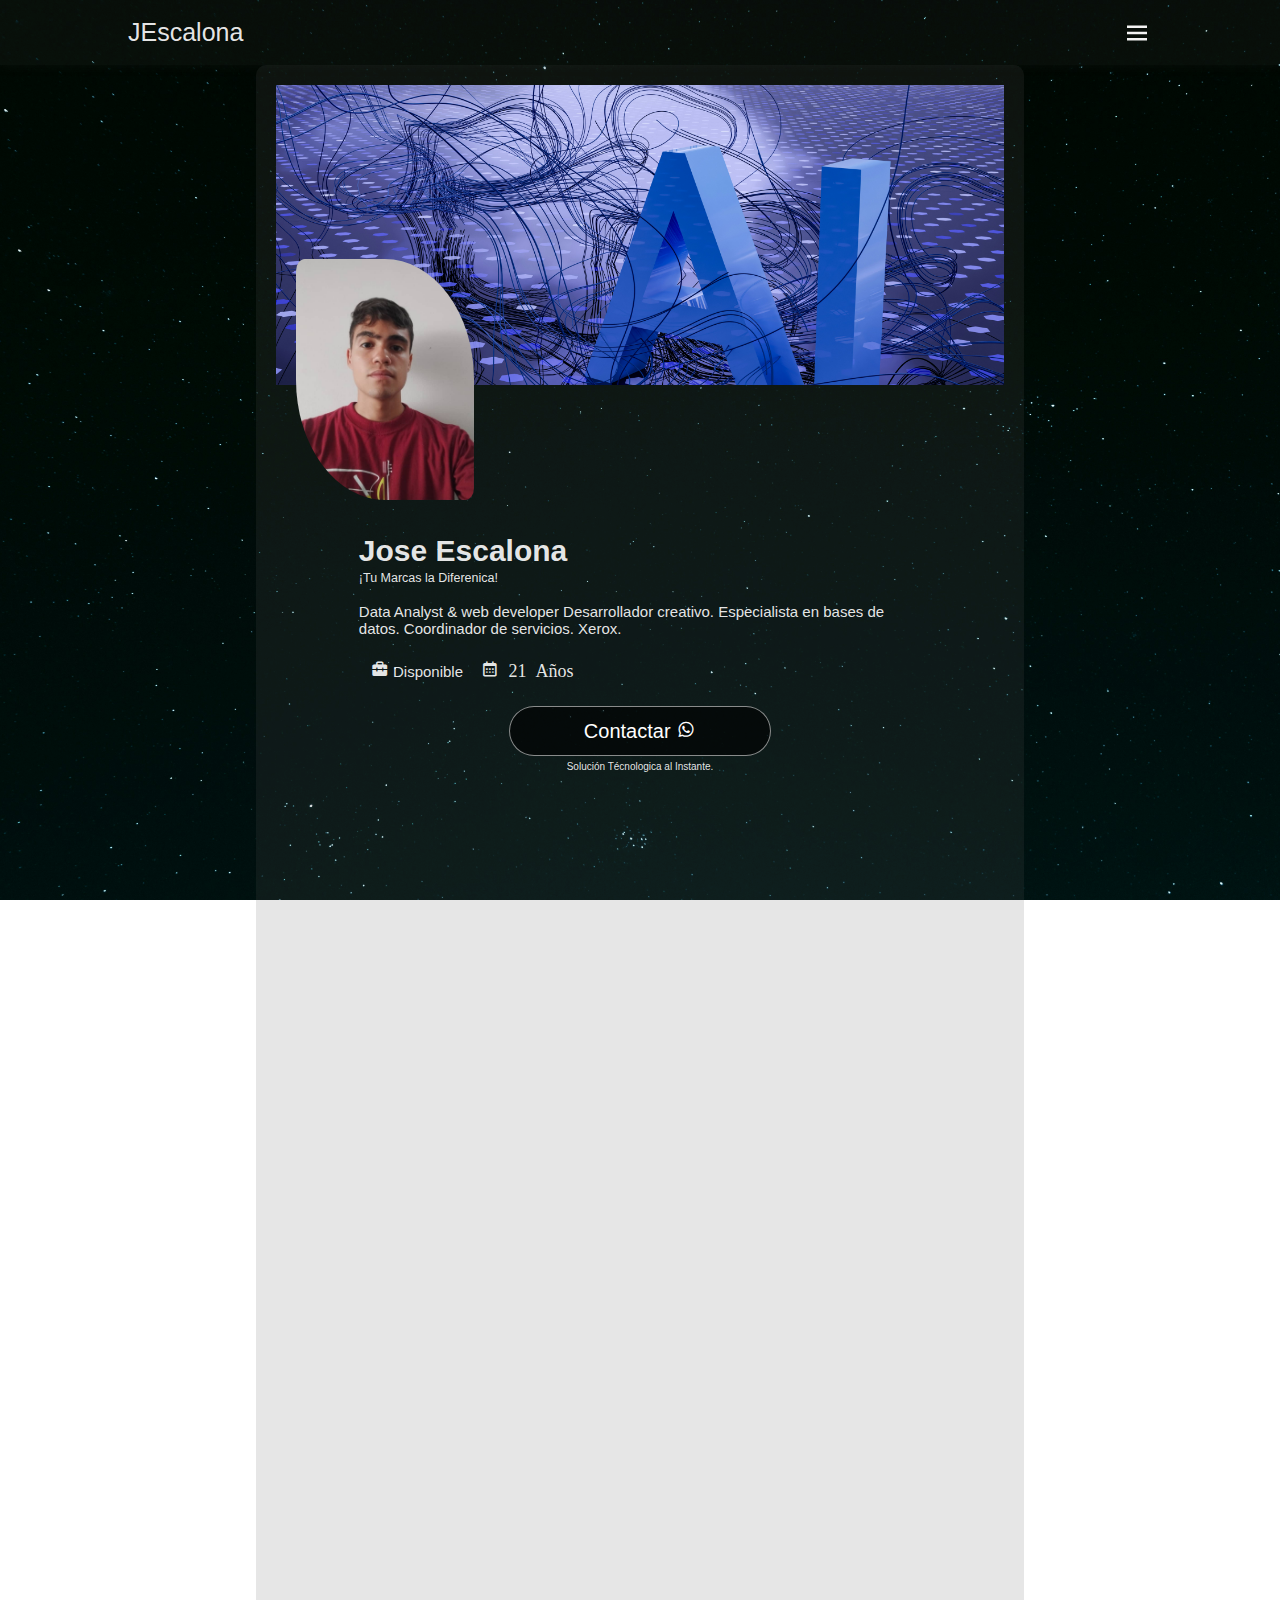
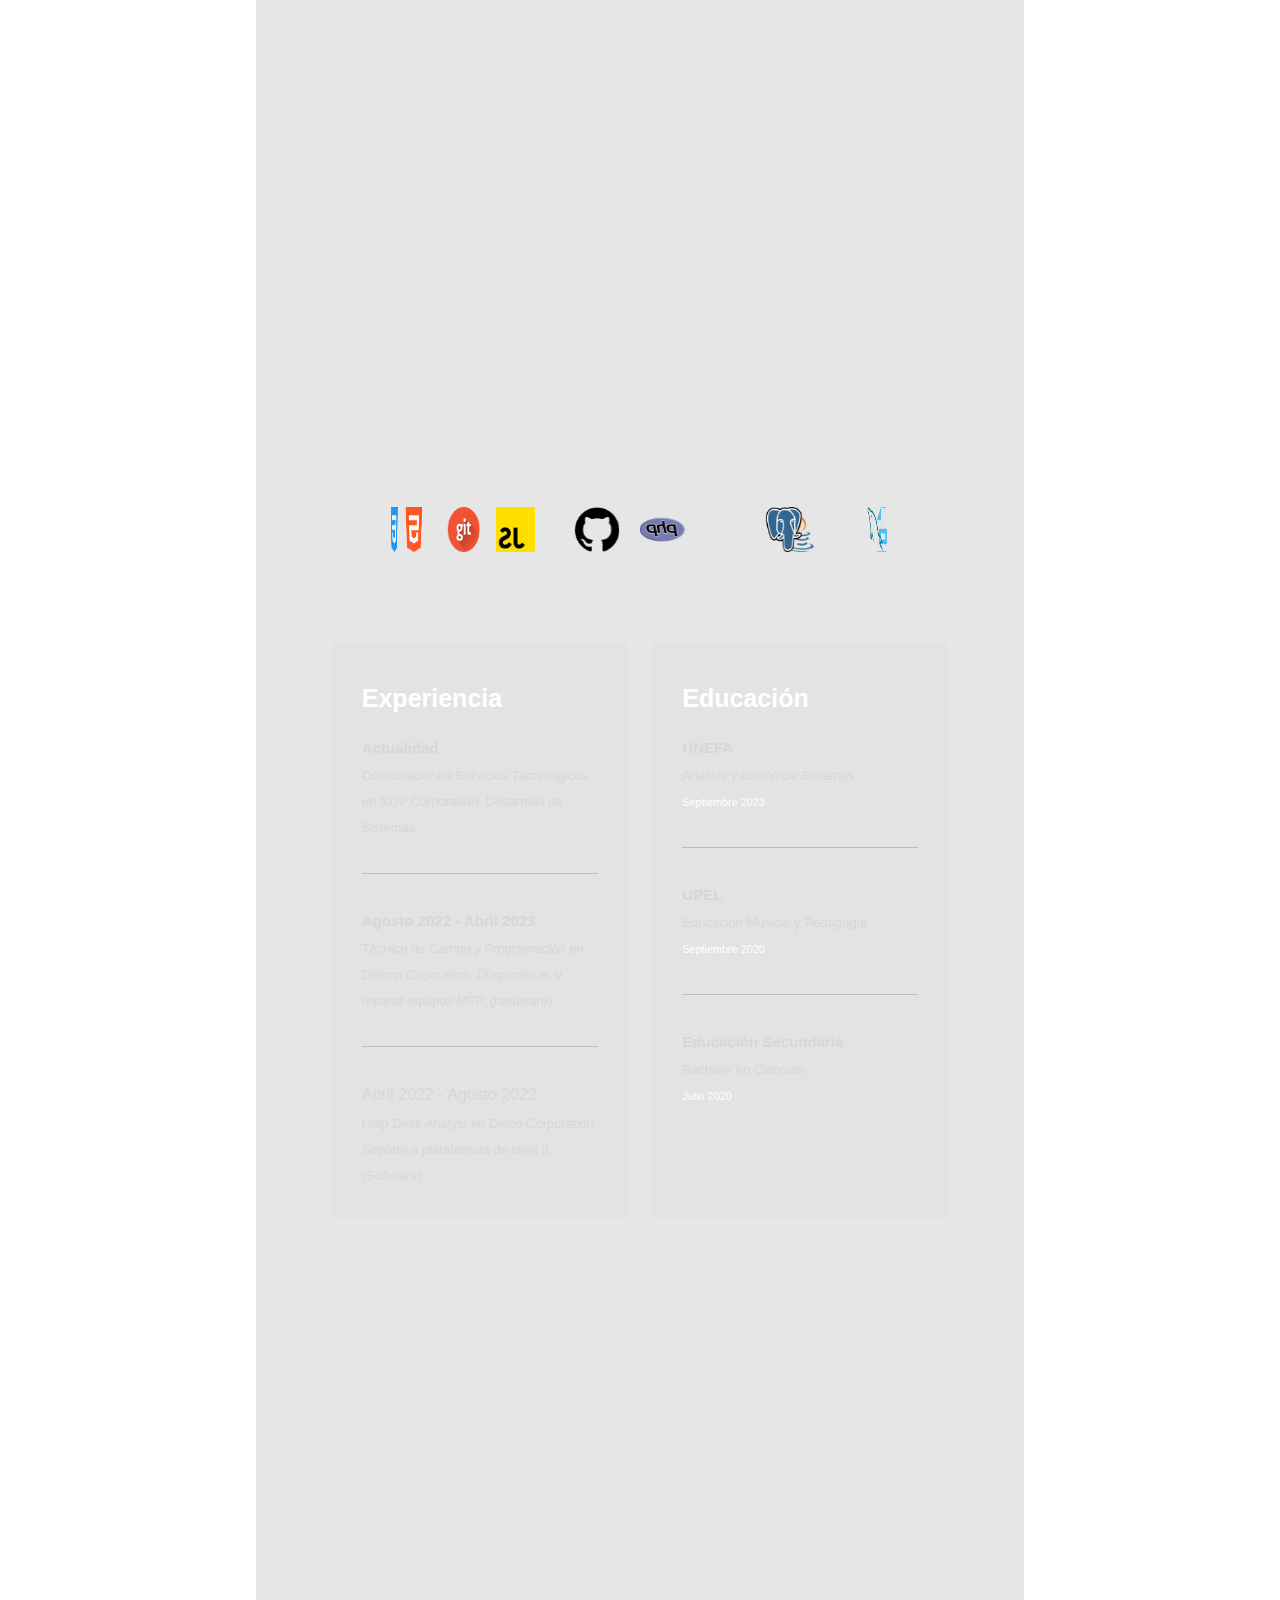
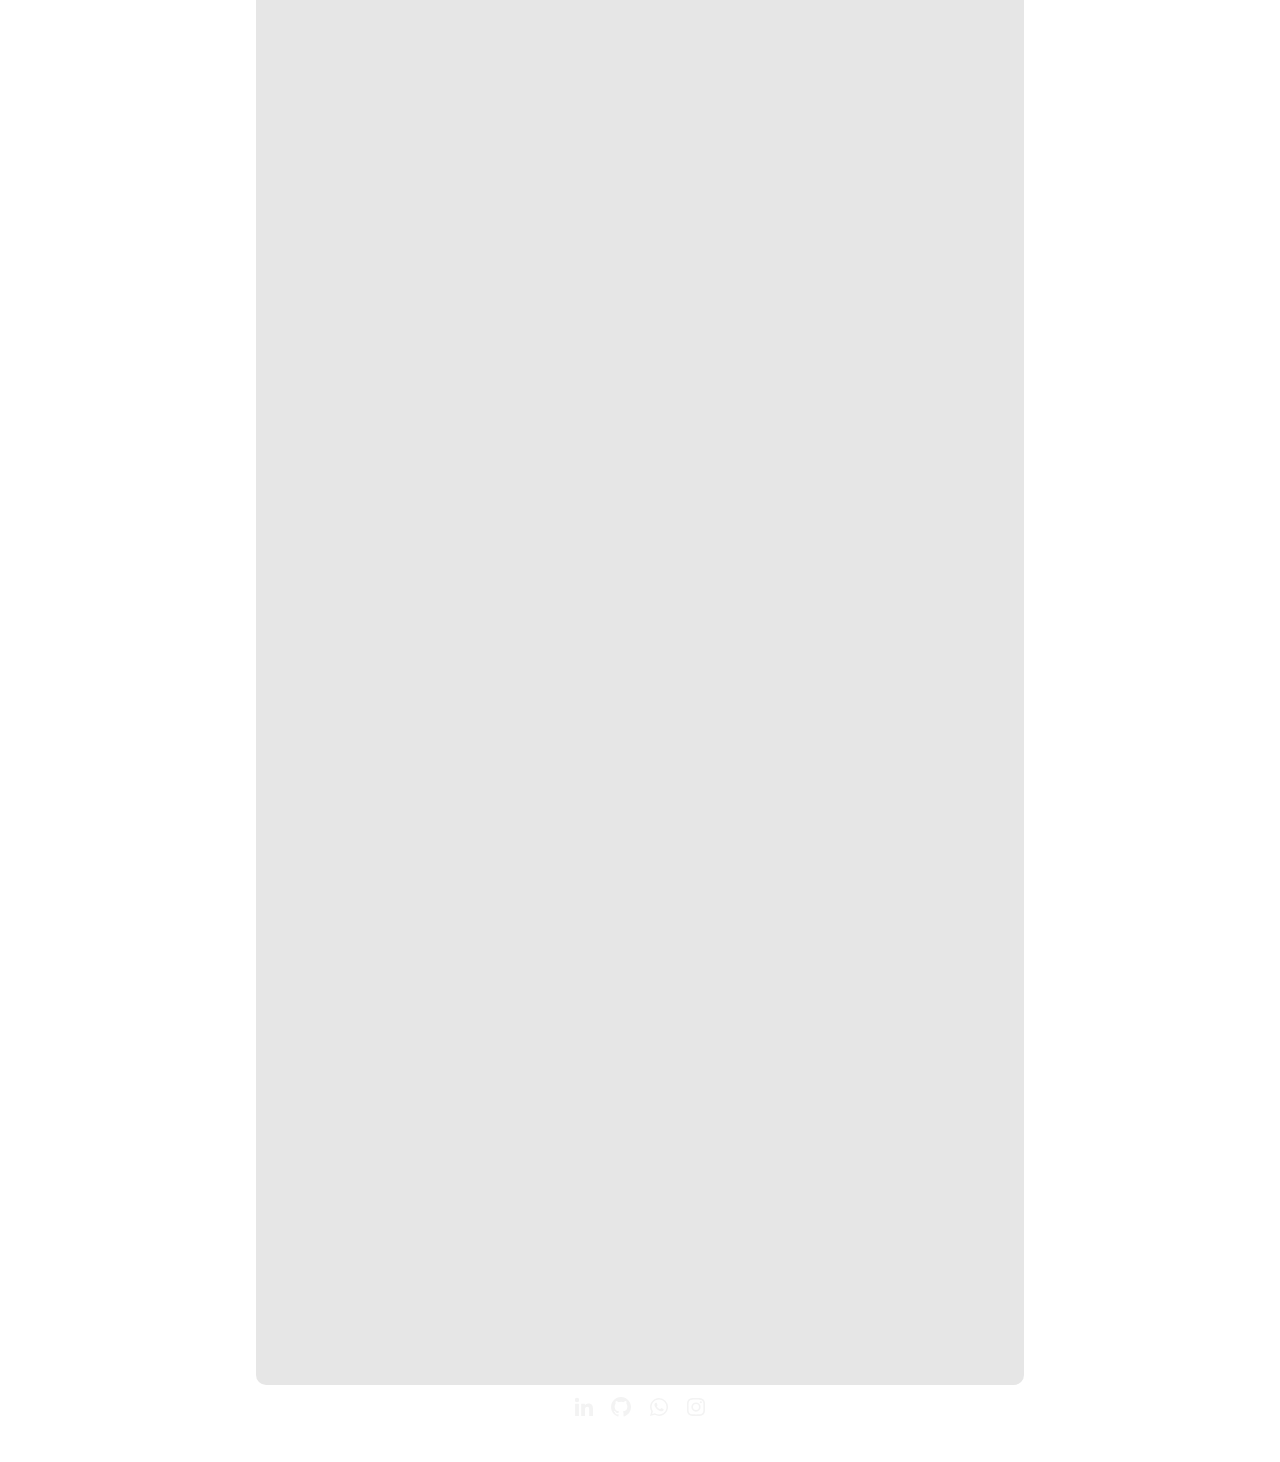
<file: index.html>
<!DOCTYPE html>
<html lang="en">

<head>
  <meta charset="UTF-8" />
  <meta name="viewport" content="width=device-width, initial-scale=1.0" />
  <title>JEscalona</title>

  <!--STYLE-->
  <link rel="stylesheet" href="./CSS/style.css" />
  <link rel="stylesheet" href="./CSS/responsive.css" />
  <link rel="stylesheet" href="./CSS/lib/AOS_animation.css" />
  <link href="https://unpkg.com/boxicons@2.1.4/css/boxicons.min.css" rel="stylesheet" />
  <!--STYLE-->
</head>

<body>
  <nav class="nav">
    <div class="nav_container">
      <figure class="nav_figure">
        <a href="">JEscalona</a>
      </figure>

      <label class="nav_home" for="menu-input">
        <input type="checkbox" id="menu-input" class="nav_input" />
      </label>

      <ul class="nav-links">
        <li class="nav-item"><a href="./index.html">About</a></li>
        <li class="nav-item"><a href="./services.html">Services</a></li>
        <li class="nav-item"><a href="./certificates.html">Certificates</a></li>
        <li class="nav-item"><a href="./blog.html">Blog </a></li>
      </ul>
    </div>
  </nav>

  <main>
    <div class="container-header">
      <div class="header">
        <img src="./images/header2.jpg" alt="" />
      </div>

      <div class="img-perfil">
        <img src="./images/cvyo.jpg" alt="" />
      </div>

      <div class="contenct_presntation">
        <h5 class="title">Jose Escalona</h5>
        <p class="eslogan"><small>¡Tu Marcas la Diferenica!</small></p>
        <br />
        <p class="description">
          Data Analyst & web developer Desarrollador creativo. Especialista en
          bases de datos. Coordinador de servicios. Xerox.
        </p>
        <br />

        <div class="icons-header">
          <small><i class="bx bxs-briefcase-alt-2"></i> Disponible</small>
          <small><i class="bx bx-calendar"> 21 Años</i></small>
        </div>

        <div class="contactar">
          <button><a href="https://wa.me/4129854529?text=Hola,%20Me%20Intersa!">Contactar <i class="bx bxl-whatsapp"></i></a></button>
          <br />
          <small>Solución Técnologica al Instante.</small>
        </div>
      </div>
    </div>

    <div class="baner" data-aos="fade-up" data-aos-duration="1000">
      <p>"El genio se hace con un 1% de talento y un 99% de diciplina".</p>
    </div>

    <section class="about">
      <div class="container-about">

        <div class="item-about" data-aos="flip-left" data-aos-duration="1000">
          <h5 class="title">Hello World! 👋</h5>

          <div class="contenct-about">
            <p>
              <small>
                Soy Jose. ¡Un joven apasionado por la informatica,
                la musica blues, y la Cibersegurdad,!

                Abogo por la codificación creativa, dándote la confianza para construir cualquier cosa imaginable.
                Me gustan los retos y desafios incluso cuando las personas creen que es imposible,
                soy fiel creyente de la frace "¡Si puedes Imaginarlo, puedes Crearlo!".

                <br><br>
                ¿Qué me diferencia?
                <br>

                • Proactividad, responsabilidad, adaptabilidad y disciplina.
                <br>
                • Sólidas habilidades en programación, comunicación y trabajo en equipo. 
                <br>
                • Siempre con ganas de aprender y de aportar a proyectos desafiantes.
                <br><br>
                ¿Qué busco?
                <br>
                Busco oportunidades de trabajo remoto, pero también estoy dispuesto a reubicarme si es necesario. Me
                adapto fácilmente a diferentes husos horarios y entornos laborales, siempre con el objetivo de generar
                un impacto positivo mientras sigo creciendo profesionalmente.

                Si buscas un profesional comprometido, con ganas de aprender y colaborar en proyectos interesantes, ino
                dudes en contactarme! Estoy siempre listo para explorar nuevos desafíos y oportunidades laborales.
              </small>
              <br><br>
              <small>
                Actualmente soy Coordinador de servicios tecnológicos en Xerox Corporation.
              </small>
            </p>

            <div class="btn-about">
              <a href="./CV-JOSE.pdf">Conocer más...</a>
            </div>
          </div>
        </div>

        <div class="item-about" data-aos="flip-right" data-aos-duration="1000">
          <h5 class="title">Información personal</h5>

          <div class="contenct-about">

            <small>Edad: 22 Años</small>
            <br>
            <small>Correo: abrahamjose.1587"gmail.com</small>
            <br>
            <small>Télefono: +58 (412)985-4529</small>
            <br>
            <small>Dirección: Guatire Carretera Nacional</small>

          </div>

        </div>

        <div class="gallery-icons">
          <div class="slider-icons">
            <span style="--i:1;"><img src="./images/icons/postgre.png" alt=""></span>
            <span style="--i:2;"><img src="./images/icons/mysql.png" alt=""></span>
            <span style="--i:3;"><img src="./images/icons/sql.png" alt=""></span>
            <span style="--i:4;"><img src="./images/icons/java.png" alt=""></span>
            <span style="--i:5;"><img src="./images/icons/php.png" alt=""></span>
            <span style="--i:6;"><img src="./images/icons/js.png" alt=""></span>
            <span style="--i:7;"><img src="./images/icons/html-5.png" alt=""></span>
            <span style="--i:8;"><img src="./images/icons/css-3.png" alt=""></span>
            <span style="--i:9;"><img src="./images/icons/git.png" alt=""></span>
            <span style="--i:10;"><img src="./images/icons/github.png" alt=""></span>
          </div>
        </div>


        <div class="gallery_resume">

          <div class="card">
            <h4>Experiencia</h4>

            <h6>Actualidad</h6>
            <p>
              Coordinador de Servicios Técnologicos en XDV Corporation. Desarrollo de Sistemas.
            </p>

            <br>
            <div class="linear"></div>
            <br>

            <h6>Agosto 2022 - Abril 2023</h6>
            <p>
              Técnico de Campo y Programación en Delcop Coporation. Diagnosticar, y reparar equipos MFP. (hardware).
            </p>

            <br>
            <div class="linear"></div>
            <br>

            <h6`>Abril 2022 - Agosto 2022</h6>
              <p>
                Help Desk Analyst en Delco Corporation. Soporte a plataformas de nivel II. (Software) .
              </p>
          </div>


          <div class="card">
            <h4>Educación</h4>

            <h6>UNEFA</h6>
            <p class="cargo">Análisis y diseño de Sistemas</p>
            <p><small>Septiembre 2023</small></p>

            <br>
            <div class="linear"></div>
            <br>

            <h6>UPEL</h6>
            <p>Educación Musical y Pedagogía</p>
            <p><small>Septiembre 2020</small></p>

            <br>
            <div class="linear"></div>
            <br>

            <h6>Educación Secundaria</h6>
            <p>Bachiller en Ciencias</p>
            <p><small>Julio 2020</small></p>

          </div>

        </div>


        <!--Publicaciones-->

        <section class="publicaciones">
          <article data-aos="fade-right" data-aos="fade-up" data-aos-duration="1500" class="container-services">
            <small><i class="bx bxs-pin"></i>At Work</small>

            <div class="user">
              <i>JE</i>
              <p>Presentación de la nueva Plataforma Service Library!</p>
            </div>

            <div class="text">

              <h5>Xerox de Venezuela • <small>13 de Diciembre 2024</small></h5>
            </div>

            <div class="img-article">
              <img src="./images/service.jpeg" alt="" />
              <small><i class='bx bxs-paper-plane' style='color:#575555'></i> Torre Xerox, Venezuela</small>
            </div>
          </article>

        </section>

        <section class="publicaciones">
          <article data-aos="fade-left" data-aos="fade-up" data-aos-duration="1500" class="container-services">
            <small><i class="bx bxs-pin"></i>At Work</small>

            <div class="user">
              <i>JE</i>
              <p>Integración de la (IA) a soluciones Técnologicas!</p>
            </div>

            <div class="text">

              <h5>Xerox de Venezuela • <small>13 de Diciembre 2024</small></h5>
            </div>

            <div class="img-article">
              <img src="./images/integracionia.jpeg" alt="" />
              <small><i class='bx bxs-paper-plane' style='color:#575555'></i> Torre Xerox, Venezuela</small>
            </div>
          </article>
        </section>

        <section class="publicaciones">
          <article data-aos="fade-right" data-aos="fade-up" data-aos-duration="1500" class="container-services">
            <small><i class="bx bxs-pin"></i>At Work</small>

            <div class="user">
              <i>JE</i>
              <p>¡Equipo de Trabajo!</p>
            </div>

            <div class="text">

              <h5>Xerox de Venezuela • <small>13 de Diciembre 2024</small></h5>
            </div>

            <div class="img-article">
              <img src="./images/img_equipo.jpeg" alt="" />
              <small><i class='bx bxs-paper-plane' style='color:#575555'></i> Torre Xerox, Venezuela</small>
            </div>
          </article>

        </section>


    </section>
  </main>

  <!--START FOOTER-->
  <footer>
    <div class="container-fluid">
      <div class="row">
        <div class="icons">
          <a href="https://www.linkedin.com/public-profile/settings"><img src="./images/linkedin.svg" alt="" /></a>
          <a href="https://github.com/jascalona"><img src="./images/github.svg" alt="" /></a>
          <a href="https://wa.me/4129854529?text=Hola,%20Me%20Intersa!"><img src="./images/whatsapp.svg" alt="" /></a>
          <a href="https://www.instagram.com/abrahamescalona.84?igsh=MTg2YWQ1ODh6bWt6NA=="><img
              src="./images/instagram.svg" alt="" /></a>
        </div>
        <br />
        <p class="m-0">Jose Escalona &copy; 2024</p>
      </div>
    </div>
  </footer>
  <!--START FOOTER-->

  <!--SCRIPTS-->
  <script src="./JS/AOS_animation.js"></script>
  <script>
    AOS.init();
  </script>
  <!--SCRIPTS-->
</body>

</html>
</file>
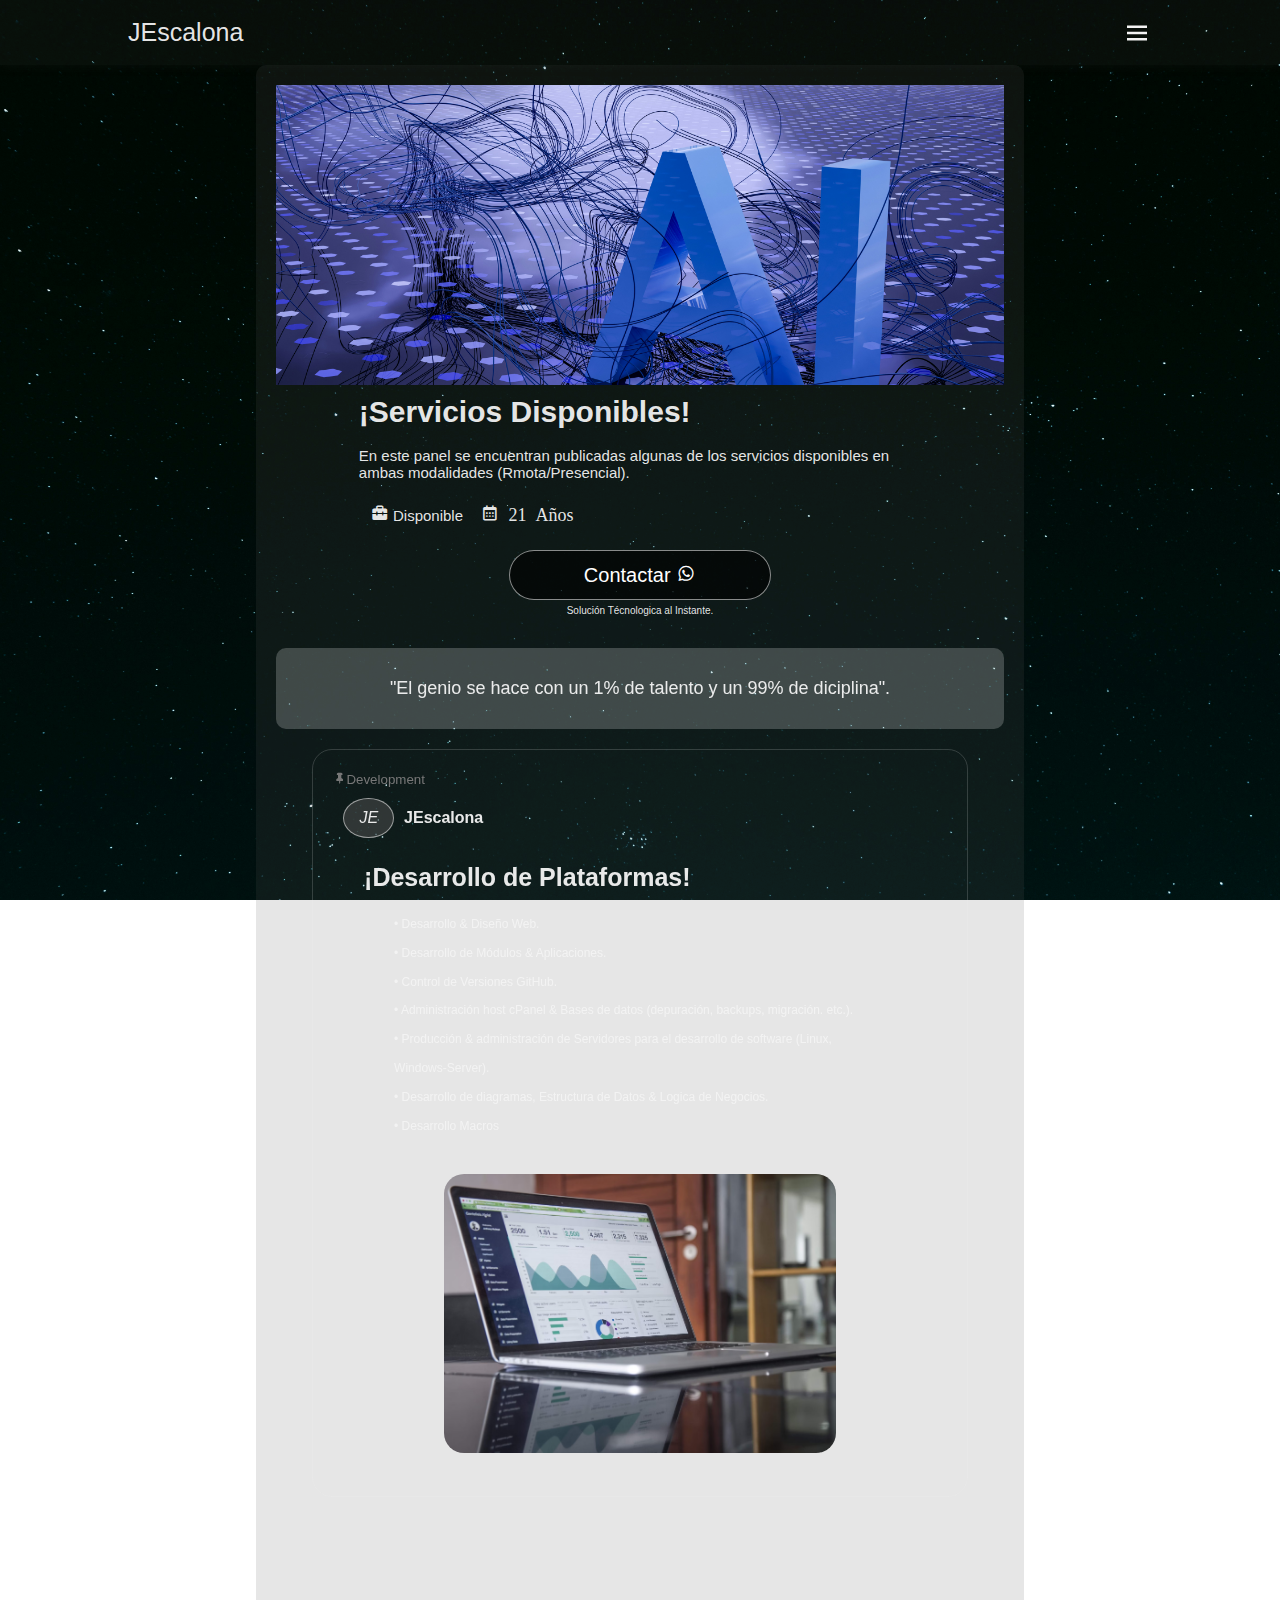
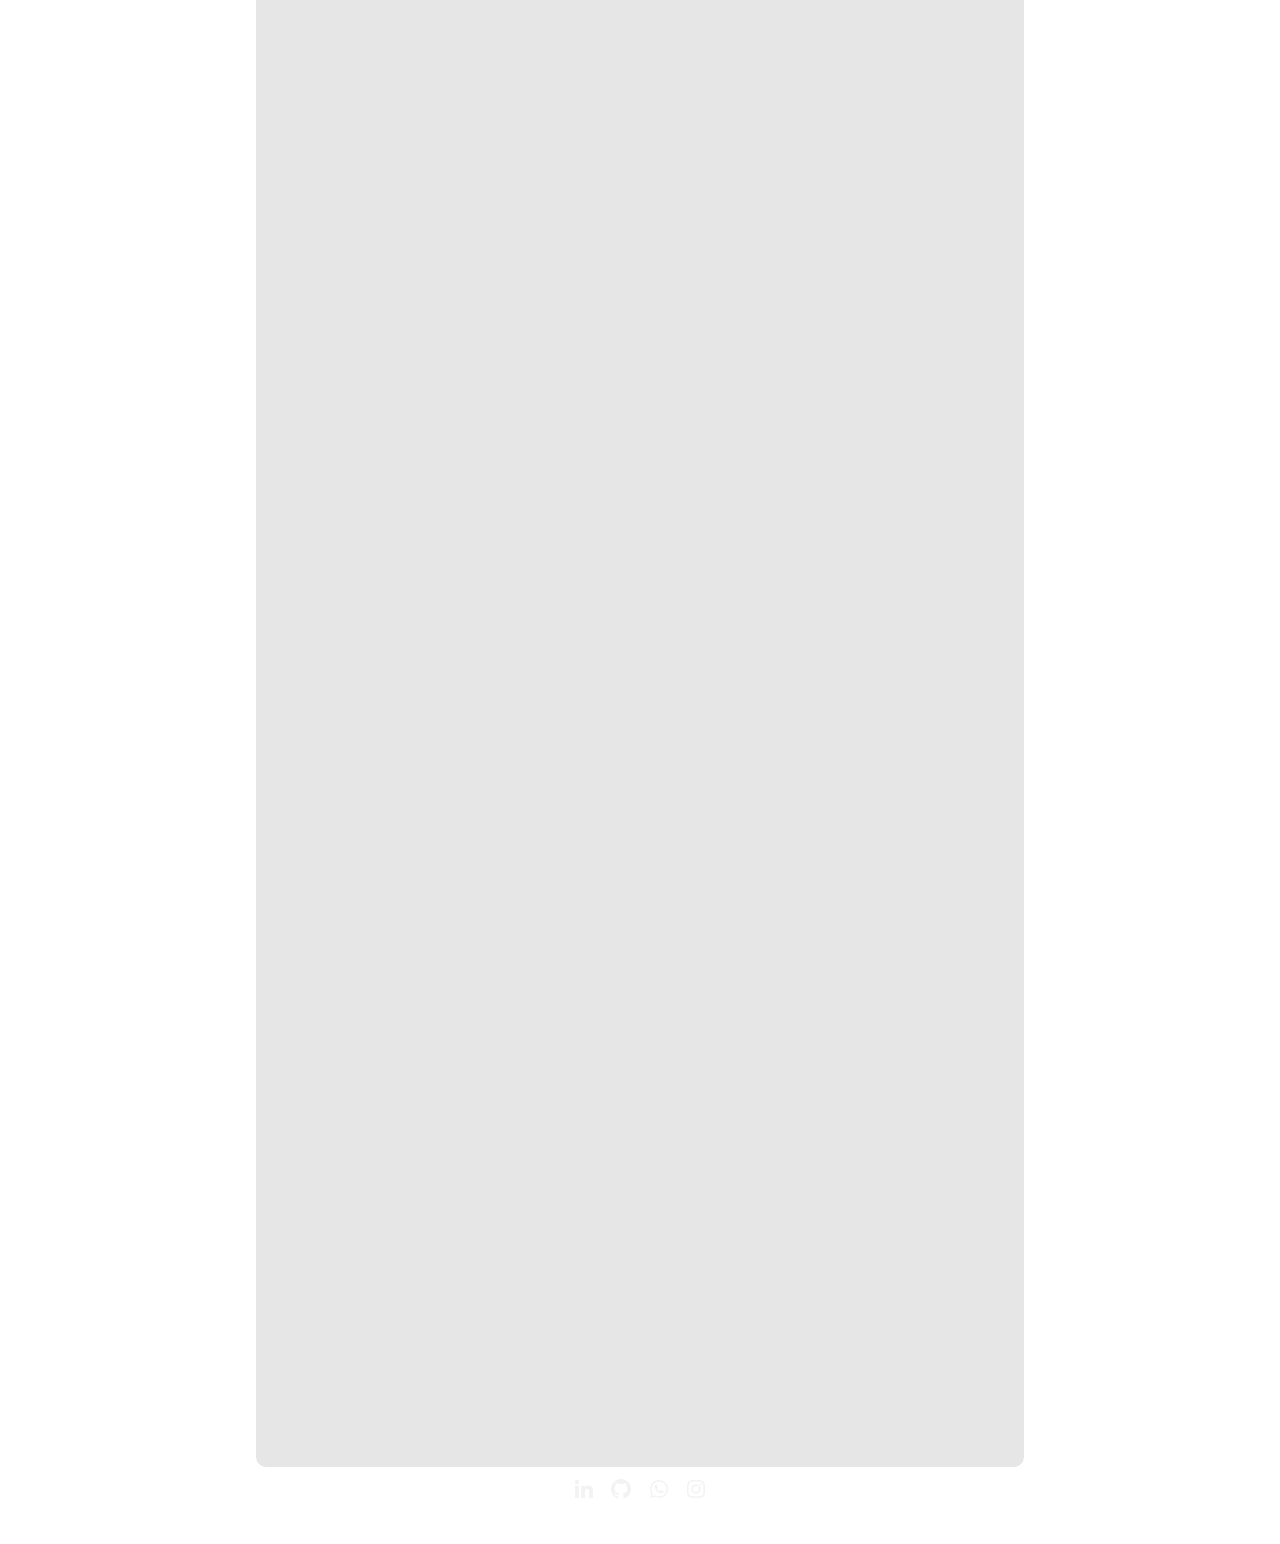
<file: services.html>
<!DOCTYPE html>
<html lang="en">
  <head>
    <meta charset="UTF-8" />
    <meta name="viewport" content="width=device-width, initial-scale=1.0" />
    <title>JEscalona - Services</title>

    <!--STYLE-->
    <link rel="stylesheet" href="./CSS/style.css" />
    <link rel="stylesheet" href="./CSS/responsive.css" />
    <link rel="stylesheet" href="./CSS/lib/AOS_animation.css" />
    <link
      href="https://unpkg.com/boxicons@2.1.4/css/boxicons.min.css"
      rel="stylesheet"
    />
    <!--STYLE-->
  </head>
  <body>
    <nav class="nav">
      <div class="nav_container">
        <figure class="nav_figure">
          <a href="">JEscalona</a>
        </figure>

        <label class="nav_home" for="menu-input">
          <input type="checkbox" id="menu-input" class="nav_input" />
        </label>

        <ul class="nav-links">
          <li class="nav-item"><a href="./index.html">About</a></li>
          <li class="nav-item"><a href="./services.html">Services</a></li>
          <li class="nav-item"><a href="./certificates.html">Certificates</a></li>
          <li class="nav-item"><a href="">Blog </a></li>
        </ul>
      </div>
    </nav>

    <main>
      <div class="container-header">
        <div class="header">
          <img src="./images/header2.jpg" alt="" />
        </div>

        <div class="contenct_presntation">
          <h5 class="title">¡Servicios Disponibles!</h5>
          <br>
          <p class="description">
            En este panel se encuentran publicadas algunas de los servicios disponibles en ambas modalidades (Rmota/Presencial).
          </p>
          <br />
  
          <div class="icons-header">
            <small><i class="bx bxs-briefcase-alt-2"></i> Disponible</small>
            <small><i class="bx bx-calendar"> 21 Años</i></small>
          </div>
  
          <div class="contactar">
            <button><a href="https://wa.me/4129854529?text=Hola,%20Me%20Intersa!">Contactar <i class="bx bxl-whatsapp"></i></a></button>
            <br />
            <small>Solución Técnologica al Instante.</small>
          </div>
        </div>
      </div>

      <div class="baner" data-aos="fade-up" data-aos-duration="1000">
        <p>"El genio se hace con un 1% de talento y un 99% de diciplina".</p>
      </div>

      <section class="services">
        <article
          data-aos="fade-left"
          data-aos="fade-up"
          data-aos-duration="2000"
          class="container-services"
        >
          <small><i class="bx bxs-pin"></i>Development</small>

          <div class="user">
            <i>JE</i>
            <p>JEscalona</p>
          </div>

          <div class="text">
            <h4>¡Desarrollo de Plataformas!</h4>

            <br />

            <p>• Desarrollo & Diseño Web.</p>

            <p>• Desarrollo de Módulos & Aplicaciones.</p>

            <p>• Control de Versiones GitHub.</p>

            <p>
              • Administración host cPanel & Bases de datos (depuración,
              backups, migración. etc.).
            </p>

            <p>
              • Producción & administración de Servidores para el desarrollo de
              software (Linux, Windows-Server).
            </p>

            <p>
              • Desarrollo de diagramas, Estructura de Datos & Logica de
              Negocios.
            </p>

            <p>• Desarrollo Macros</p>
          </div>

          <div class="img-article">
            <img src="./images/services3.avif" alt="" />
          </div>
        </article>

        <article
          data-aos="fade-right"
          data-aos="fade-up"
          data-aos-duration="2000"
          class="container-services"
        >
          <small><i class="bx bxs-pin"></i> Hardware</small>

          <div class="user">
            <i>J</i>
            <p>JEscalona</p>
          </div>

          <div class="text">
            <h4>¡Servicio Técnico!</h4>

            <br />

            <p>• Diagnostico y revisión, (PC, Laptops, Impresoras, etc.).</p>

            <p>
              • Instalación de repuestos, (motherboard, tarjetas ram, fuentes de
              poder, discos duros SSD Y HDD, Soldadura de circuitos, etc.).
            </p>

            <p>• Actualizaciones de Firmware.</p>

            <p>• instalación de equipos, configuración & Indución.</p>

            <p>• Mantenimientos Preventivos & Correctivos (Hardware).</p>
          </div>

          <div class="img-article">
            <img src="./images/services1.avif" alt="" />
          </div>
        </article>

        <article
          data-aos="fade-left"
          data-aos="fade-up"
          data-aos-duration="2000"
          class="container-services"
        >
          <small><i class="bx bxs-pin"></i> Software</small>

          <div class="user">
            <i>J</i>
            <p>JEscalona</p>
          </div>

          <div class="text">
            <h4>¡Soporte OS!</h4>

            <br />

            <p>• Actualizaciones de software.</p>

            <p>
              • Instalación & configuracion Windows Server (2008, 2016, 2019,
              2022).
            </p>

            <p>• Instalación & soporte Windows (7, 8.1, 10, 11).</p>

            <p>• Instalación & soporte Linux (Kali, Debian, Ubuntu).</p>

            <p>• instalación PC & Impresoras.</p>

            <p>• Configuración Correos Outlook & dominio.</p>

            <p>• Monitoreo de red.</p>
          </div>

          <div class="img-article">
            <img src="./images/services2.avif" alt="" />
          </div>
        </article>
      </section>
    </main>

    <!--START FOOTER-->
  <footer>
    <div class="container-fluid">
      <div class="row">
        <div class="icons">
          <a href="https://www.linkedin.com/public-profile/settings"><img src="./images/linkedin.svg" alt="" /></a>
          <a href="https://github.com/jascalona"><img src="./images/github.svg" alt="" /></a>
          <a href="https://wa.me/4129854529?text=Hola,%20Me%20Intersa!"><img src="./images/whatsapp.svg" alt="" /></a>
          <a href="https://www.instagram.com/abrahamescalona.84?igsh=MTg2YWQ1ODh6bWt6NA=="><img
              src="./images/instagram.svg" alt="" /></a>
        </div>
        <br />
        <p class="m-0">Jose Escalona &copy; 2024</p>
      </div>
    </div>
  </footer>
  <!--START FOOTER-->

    <!--SCRIPTS-->
    <script src="./JS/AOS_animation.js"></script>
    <script>
      AOS.init();
    </script>
    <!--SCRIPTS-->
  </body>
</html>
</file>
<file: CSS/style.css>
*{
    margin: 0;
    padding: 0;
    box-sizing: border-box;
    font-family:Arial, Helvetica, sans-serif;
}

body{
    background-image: url(../images/fondo.jpg);
    background-size: cover;
    background-repeat: no-repeat;
    background-attachment: fixed;
    background-position: center;
}


.nav_container{
    top: 0;
    background: rgba(128, 128, 128, 0.059);
    box-shadow: 0 1px 10px rgba(41, 40, 40, 0.195);
    width: 100%;
    height: 65px;
    display: flex;
    justify-content:space-between;
    padding: 0 10%;
    align-items: center;
    --icon-home-menu: url(../images/menu.svg);
    --transform-menu-show: translate(-100%);
}

.nav_container:has(.nav_input:checked){
    --icon-home-menu: url(../images/close.svg);
    --transform-menu-show: translate(0);
}

.nav_figure, .nav_home{
    z-index: 10;
}

.nav_figure a{
    font-size: 25px;
    color: #f3f3f3f3;
    text-decoration: none;
}

.nav_home{
    width: 30px;
    height: 30px;
    background-image: var(--icon-home-menu);
    background-repeat: no-repeat;
    background-size: cover;
    cursor: pointer;
    transition: background-img .5s;
}

.nav_input{
  display: none;
}

nav ul{
    transform: var(--transform-menu-show);
    position: fixed;
    inset: 0;
    display: grid;
    place-content: center;
    gap: 2rem;
    text-align: center;
    padding: 1.5rem 5%;
    background: rgba(22, 22, 22, 0.904);
    list-style: none;
    transition: .6s transform;
}

nav ul li{
    border: solid 1px #f3f3f38e;
    border-radius: 50px;
    padding: 15px;
    transition: .3s transform;
}

nav ul li:hover{
    transform: scale(1.1);
    background: #5e5d5d8a;
}

nav ul li a{
    color: #fff;
    text-decoration: none;
}

/*SIZE MAIN*/
main{
    background: #5e5d5d27;
    max-width: 60%;
    margin:  0% auto;
    padding: 20px;
    border-radius: 10px;
}


.header {
    max-width: 100%;
    margin: 0 auto;
    height: 300px;
    overflow: hidden;
}

.header img{
    width: 100%;
}

.img-perfil{
    width: 30%;
    margin-top: -20%;
    padding: 20px;
}

.img-perfil img{
    width: 100%;
    border-radius: 5% 50%;
}

.contenct_presntation{
    max-width: 80%;
    margin: 0 auto;
    padding: 10px;
    color: #f3f3f3f3;
}

.contenct_presntation h5{
    font-size: 30px;
    font-weight: 600;
    color: #f3f3f3f3;
}

.contenct_presntation p{
    font-size: 15px;
}

.contenct_presntation .icons-header{
    padding: 5px;
}

.contenct_presntation .icons-header small{
    padding: 7px;
    font-size: 15px;
}

.contenct_presntation .icons-header small i{
    font-size: 18px;
}

.contactar{
    padding: 20px;
    text-align: center;
}

.contactar button{
    background: #0000009c;
    width: 50%;
    height: 50px;
    border: solid 1px #f3f3f38e;
    border-radius: 50px;
    color: #fff;
    font-size: 20px;
    transition:  transform .3s;
}

.contactar button a{
    color: #fff;
    text-decoration: none;
}

.contactar button:hover{
    transform: scale(1.1);
    background: #5e5d5d8a;
    
}

.contactar small{
    padding: 10px;
    font-size: 10px;
}

main .baner{
    font-size: 18px;
    background: #f3f3f339;
    text-align: center;
    padding: 30px;
    border-radius: 10px;
    color: #f3f3f3f3;
}

section {
    max-width: 90%;
    margin: 20px auto;
}

/*SECTION ABOUT*/
.container-about{
    padding: 1%;
}

.item-about{
    background: #bcbcbc11;
    margin-top: 5%;
    border: solid 1px #f3f3f32c;
    border-radius: 10px 60px ;
    padding: 6%;
    line-height: 2;
}

.item-about h5{
    font-size: 25px;
    color: #f3f3f3f3;
}

.item-about .contenct-about{
    color: #d8d6d6;
}

.item-about .btn-about{
    margin-top: 5%;
}

.item-about .btn-about a{
    background: #0000009c;
    border: solid 1px #f3f3f32c;
    border-radius: 15px;
    padding: 3%;
    text-decoration: none;
    color: #fff;
    font-size: 13px;
}

@media (max-width: 750px) {
    .item-about{
        padding: 10%;
    }

    .item-about h5{
        font-size: 23px;
    }

    .item-about .contenct-about{
        font-size: 14px;
    }
}

/*SECTION ABOUT ICON*/
.gallery-icons{
    max-width: 100%;
    margin: 105 auto;
    height: 200px;
    padding: 50px;
    display: flex;
    justify-content: center;
    align-items: center;
    overflow: hidden;

}

.slider-icons{
    position: relative;
    width: 45px;
    height: 45px;
    transform-style: preserve-3d;
    animation:  rotate 30s linear infinite;
}

@keyframes rotate {
    0%{
        transform: perspective(1000px) rotateY(0deg);
    }
    100%{
        transform: perspective(1000px) rotateY(360deg);
    }
}

.slider-icons span{
    position: absolute;
    top:0;
    left: 0;
    width: 100%;
    height: 100%;
    transform-origin: center;
    transform-style: preserve-3d;
    transform: rotateY(calc(var(--i)*35deg)) translateZ(250px);
}

.slider-icons span img{
    position: absolute;
    top: 0;
    left: 0;
    width: 100%;
    height: 100%;
    object-fit: cover;
    transition: 1s;    
}

.slider-icons span:hover img{
    transform: translateY(-5px) scale(1.1);
}



/*SECTION SERVICES*/
article{
    color: #f3f3f3f3;
    margin-bottom: 2%;
    padding: 20px;
    border: solid 1px #f3f3f32c;
    border-radius: 20px;
}

article small {
    color: rgb(119, 119, 119);
}

article .user{
    display: flex;
    align-items: center;
    padding: 10px;
}

article .user i{
    padding: 10px 15px;
    border: solid 1px #f3f3f38e;
    border-radius: 50%;
    background-color: rgba(80, 79, 79, 0.527);
}

article .user p{
    padding: 10px;
    font-weight: 600;
}

article h4{
    font-size: 25px;
}

article .text{
    max-width: 90%;
    margin: 15px auto;
}

article .text p {
    font-size: 12px;
    line-height: 2.4;
    padding: 0 30px;
}

article .img-article{
    max-width: 70%;
    margin: 0 auto;
    padding: 3%;
    position: relative;
    outline: none;
}

article .img-article img{
    width: 100%;
    border-radius: 20px;
}

article:hover{
    background: #5e5d5d8a;
    border-radius: 20px;
}

footer{
    color: #fff;
    font-size: 13px;
    text-align: center;
    padding: 10px;
}

footer .icons a{
    padding: 5px;
}


/*SECTIONCERTIFICATES*/
.gallery{
    max-width: 95%;
    margin: 25px auto;
    padding: 4%;
    display: grid;
    gap: 5%;
}

.item-gallery{
    border-radius: 20px;
    padding: 5%;
    position: relative;
    cursor: pointer;
    outline: none;
    max-width: 400px;
}

.item-gallery img{
    height: auto;
    width: 100%;
    max-width: 300px;
    min-height: auto;
    display: block;
    margin: auto;
}

.item-gallery .title{
    font-size: 20px;
    padding: 20px;
}

.item-gallery p{
    font-size: 18px;
}

/*responsive item-gallery*/
@media (min-width: 992px) {
    .gallery{
        grid-template-columns: repeat(2, 1fr);
    }
}

@media (max-width: 991px) {
    .gallery{
        grid-template-columns: repeat(2, 1fr);
    }
}


@media (max-width: 499px) {
    .gallery{
        grid-template-columns: 1fr;
        gap: 1%;
    }
}

/*Gallery Resumen*/
.gallery_resume{
    max-width: 100%;
    margin: 0 auto;
    padding: 2%;
    display: grid;
    gap: 4%;
}

/*SESION RESPONSIVA*/
@media (min-width: 992px) {
    .gallery_resume{
        grid-template-columns: repeat(2, 1fr);
    }
}

@media (max-width: 991px) {
    .gallery_resume{
        grid-template-columns: repeat(2, 1fr);
    }
}

@media (max-width: 899px) {
    .gallery_resume{
        grid-template-columns: 1fr;
        gap: 1%;
    }
}


.gallery_resume .linear{
    border-bottom: solid 1px #9f9e9e8e;
}

.card{
    background: #bcbcbc11;
    color: #d7d6d6f3;
    padding: 30px;
    line-height: 2;
}

.card h4{
    font-size: 25px;
    color: #fff;
    padding-bottom: 10px;
}

.card h6{
    font-size: 15px;
}

.card p small{
    color: #fff;
}


.card p{
    font-size: 13px;
}
</file>
<file: CSS/responsive.css>
@media (max-width: 750px) {
    main{
        max-width: 100%;
        margin: 0 auto;
        padding: 0;
    }

    main .baner{
        font-size: 13px;
        padding: 20px;
        border-radius: 3px;
    }

    .container-header .img-perfil{
        width: 35%;
        margin-top: -30%;
    }

    .contenct_presntation h5{
        font-size: 22px;
    }

    .contenct_presntation p {
        font-size: 11px;
    }


    .contactar  button{
        font-size: 11px;
        width: 50%;
    }

    section{
        max-width: 97%;
        margin: 0 auto;
    }

    article .user{
        font-size: 12px;
    }

    article .text{
        max-width: 100%;
        margin: 15px auto;
    }

    article .text h4{
        font-size: 18px;
    }

    article .text p{
        font-size: 11px;
        padding: 0 15px;
    }

    article .img-article{
        max-width: 80%;
        margin: 0 auto;
    }

    .gallery_resume{
        margin: 30px auto;
    }

}
</file>
